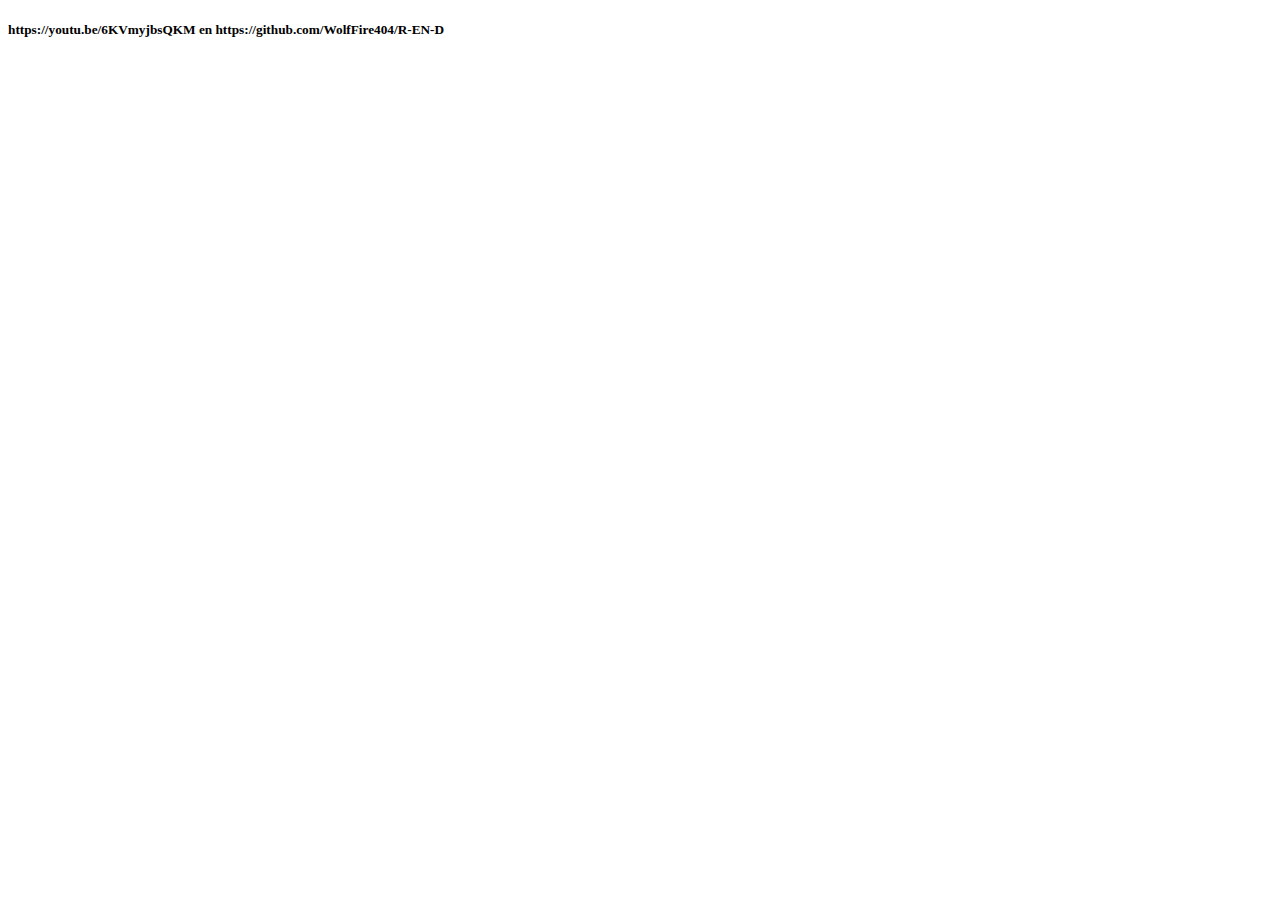
<file: Sct/Basis/index.html>
<!DOCTYPE html>
<html>

<head>
    <meta charset="utf-8">
    <title> Larson Scanner </title>
</head>

<body>
    <H5>https://youtu.be/6KVmyjbsQKM en https://github.com/WolfFire404/R-EN-D</H5>
</body>

</html>
</file>
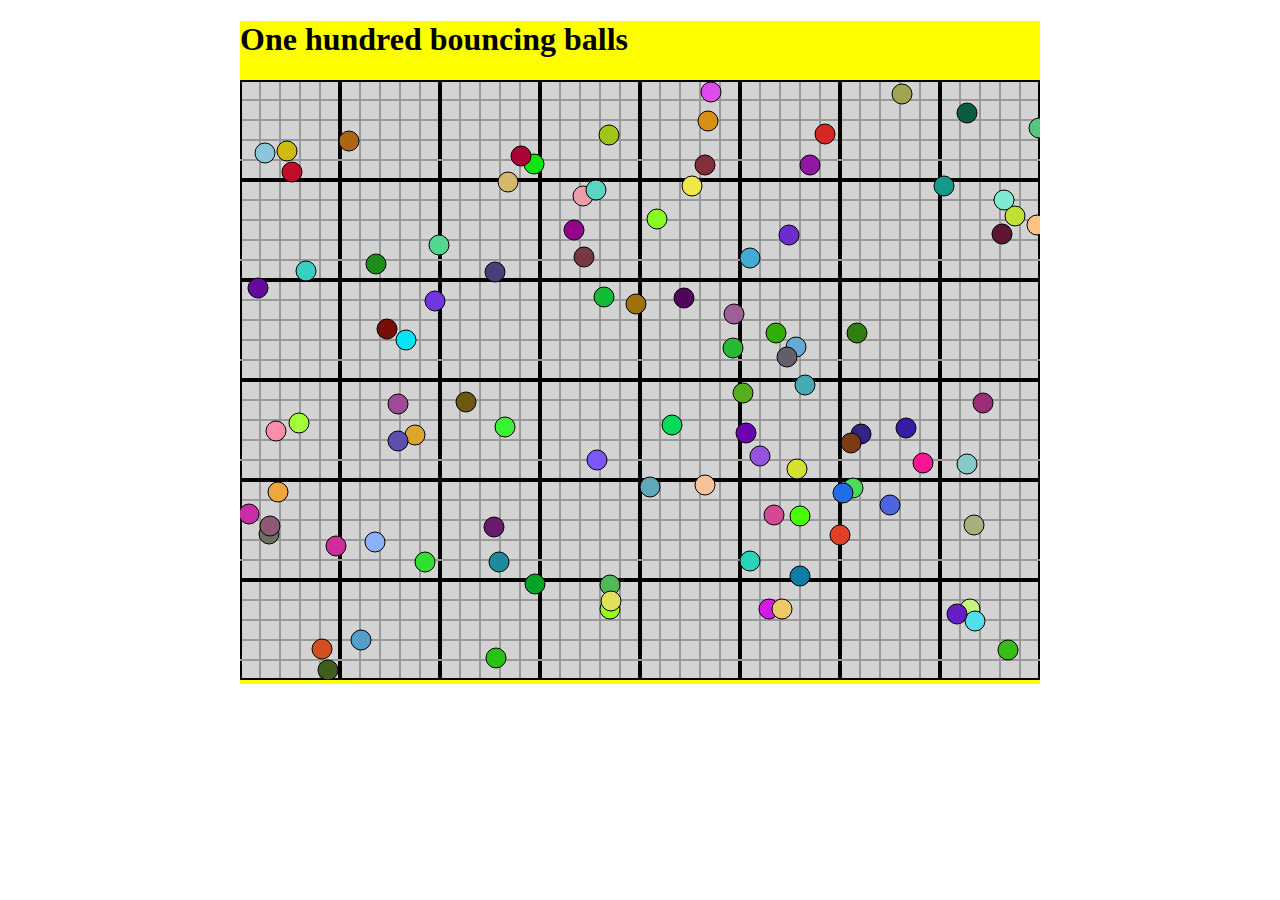
<file: Sct/Bouncing Ball/index.html>
<!DOCTYPE html>

<html>
    <head>
        <meta charset="utf-8">
        <title>100 bouncing balls</title>
        <link rel=stylesheet type="text/css" href="css/style.css">
    </head>
    
    <body>
        <div id="container">
            <h1>One hundred bouncing balls</h1>
            <canvas id="myCanvas" 
                    width="800" height="600">
            </canvas>
            
            <script type="text/javascript" src="js/main.js"></script>
        </div>
    </body>
</html>
</file>
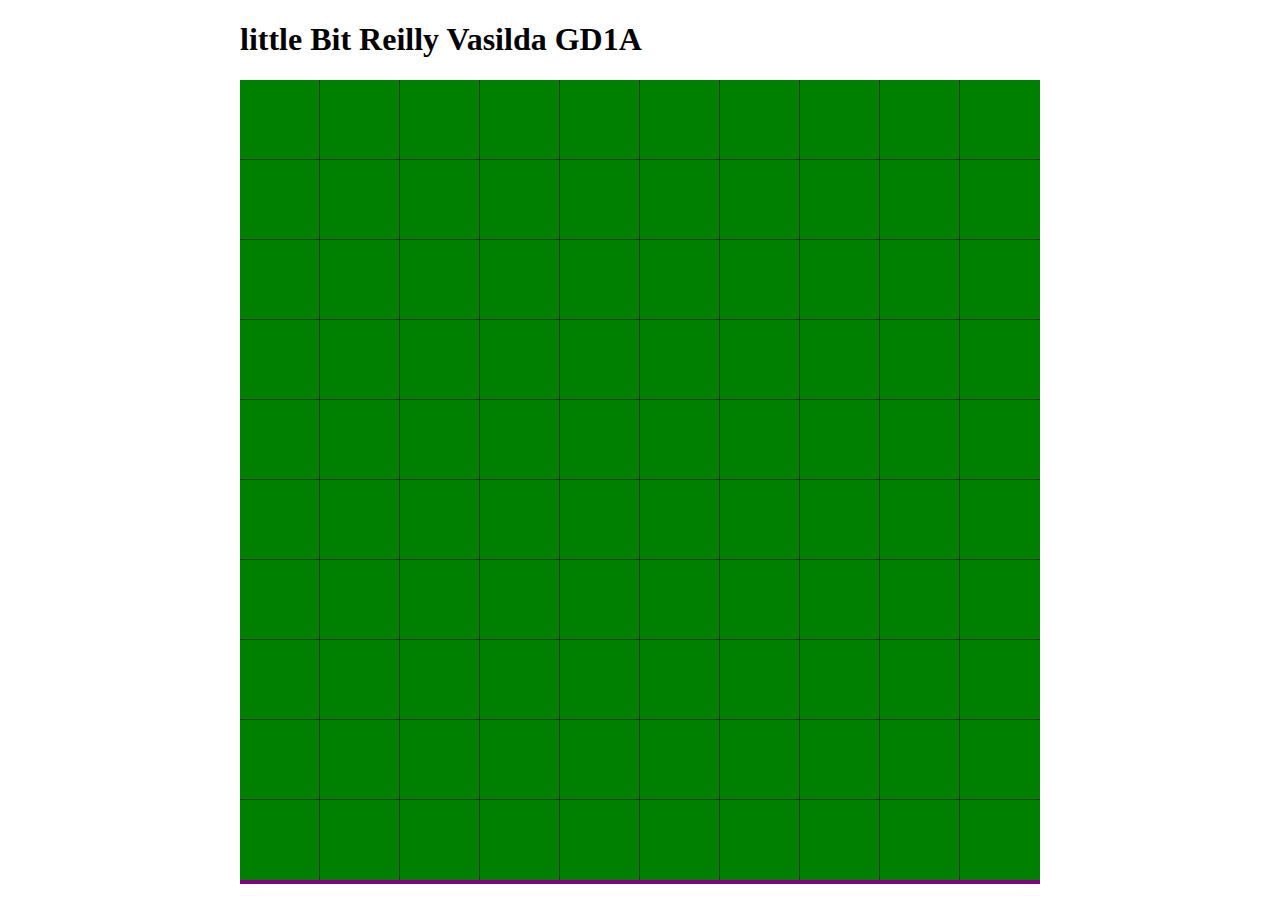
<file: Sct/Little bit/index.html>
<!DOCTYPE html>
<html>
  <head>
    <meta charset="utf-8">
    <link rel="stylesheet" type="text/css" href="style.css">
    <title>Little Bit</title>
  </head>
  <body>
    <h1>little Bit Reilly Vasilda GD1A</h1>
    <div id="container" >

      <canvas id="canvas" width="800" height="800"></canvas>
    </div>
    <script type="text/javascript" src="script.js"> </script>
  </body>
</html>
</file>
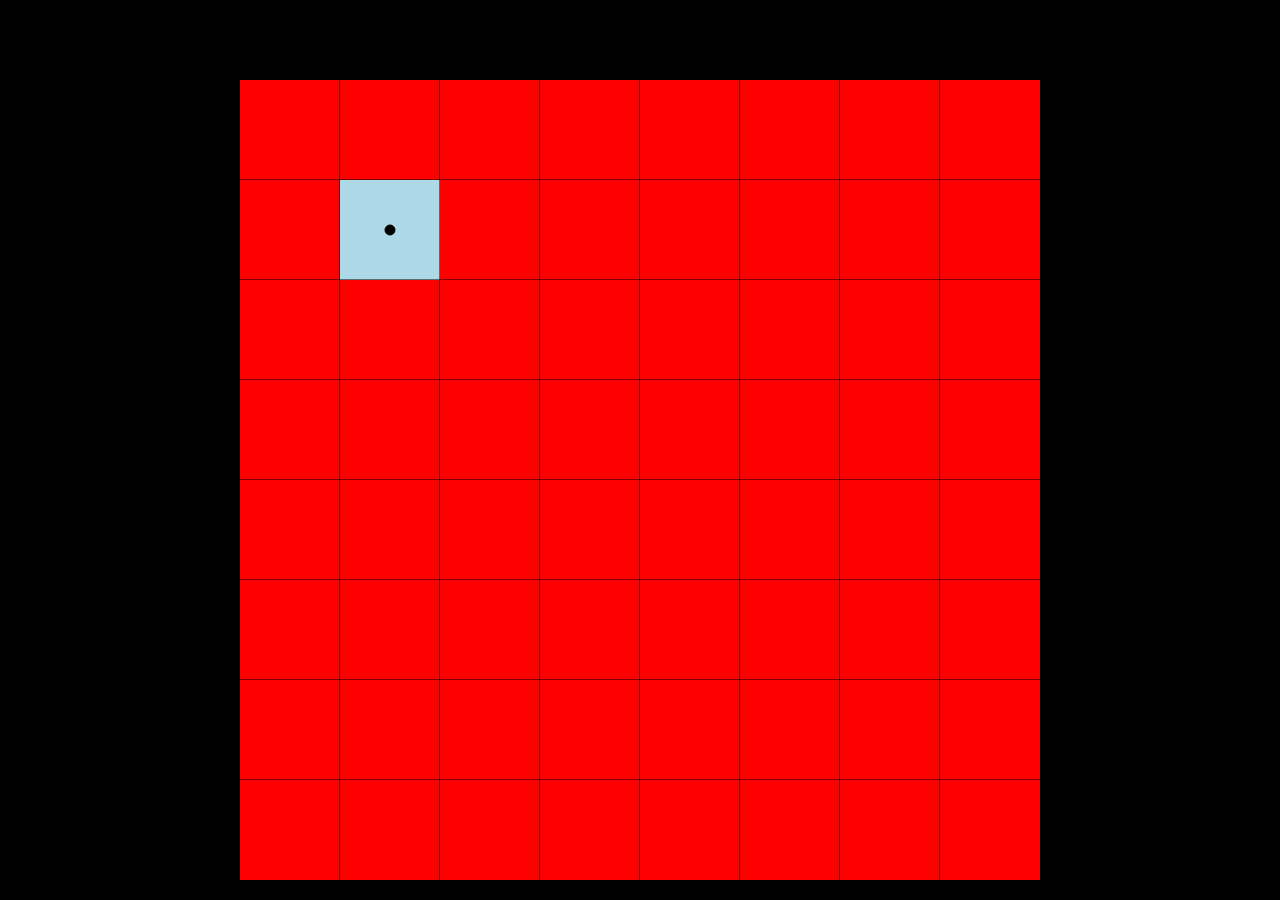
<file: Sct/WalkingBit/index.html>
<!DOCTYPE html>
<html>
  <head>
    <meta charset="utf-8">
    <link rel="stylesheet" type="text/css" href="style.css">
    <title>Walking Bit</title>
  </head>
  <body>
    <h1>Walking Bit Reilly Vasilda GD1A</h1>
    <div id="container" >

      <canvas id="canvas" width="800" height="800"></canvas>
    </div>
    <script type="text/javascript" src="script.js"> </script>
  </body>
</html>
</file>
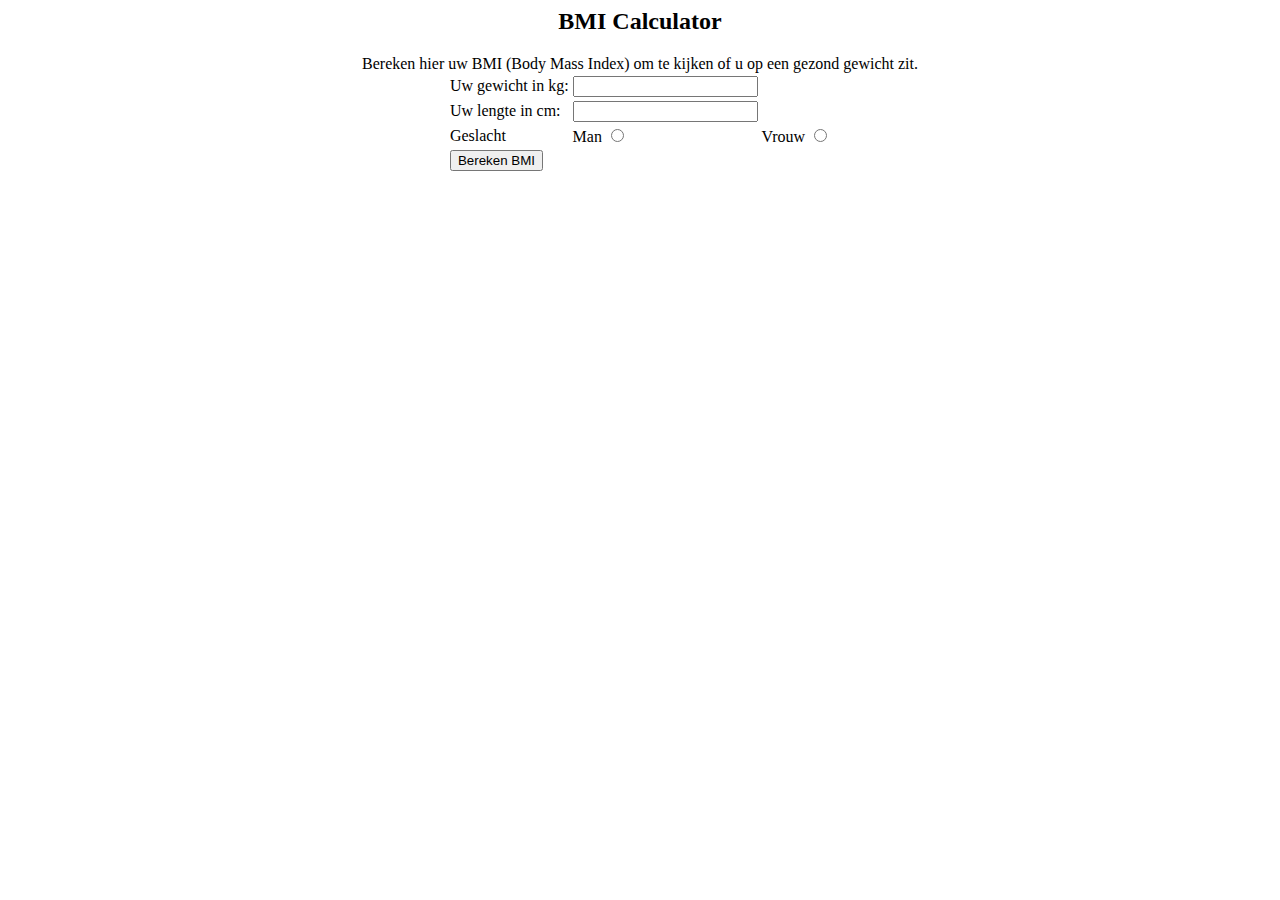
<file: BAE/Ed/ajaxbmi/index.html>
<!DOCTYPE HTML PUBLIC "-//W3C//DTD HTML 4.01 Transitional//EN">
<html>
<head>
    <meta http-equiv="Content-Type" content="text/html; charset=UTF-8">
    <title>BMI Calculator</title>
</head>
<body>
<div align="center">
    <h2>
        BMI Calculator<br/>
    </h2>
    Bereken hier uw BMI (Body Mass Index) om te kijken of u op een gezond gewicht zit.<br/>
    <div>
        <table>
            <tr>
                <td>
                    Uw gewicht in kg:
                </td>
                <td>
                    <input id="gewicht" type="int" name="gewicht"/>
                </td>
            </tr>
            <tr>
                <td>
                    Uw lengte in cm:
                </td>
                <td>
                    <input id="lengte" type="int" name="lengte"/>
                </td>
            </tr>
            <tr>
                <td>Geslacht</td>
                <td> Man <input type="radio" name="geslacht"></td>
                <td> Vrouw <input type="radio" name="geslacht"></td>
            </tr>
            <tr>
                <td>
                    <input id="submit" type="button" name="submit" value="Bereken BMI"/>
                </td>
            </tr>
        </table>
    </div>
</div>
    
    <p id="ok"></p>
    
</body>
</html>

<script>

    let p = document.getElementById("submit");
    p.onclick = ajax;

    function ajax() 
    {
        let xmlRequest = new XMLHttpRequest();
        xmlRequest.open("post", "bmi.php", true);
        let gewicht = document.getElementById("gewicht").value;
        let lengte = document.getElementById("lengte").value;
        xmlRequest.setRequestHeader("Content-type", "application/x-www-form-urlencoded");
        xmlRequest.onreadystatechange = function() {
            let ok = document.getElementById("ok");
            ok.innerHTML = this.responseText;
        }
        
        xmlRequest.send("gewicht={0}&lengte={1}".replace("{0}", gewicht)
                                                        .replace("{1}", lengte));
    }
</script>
</file>
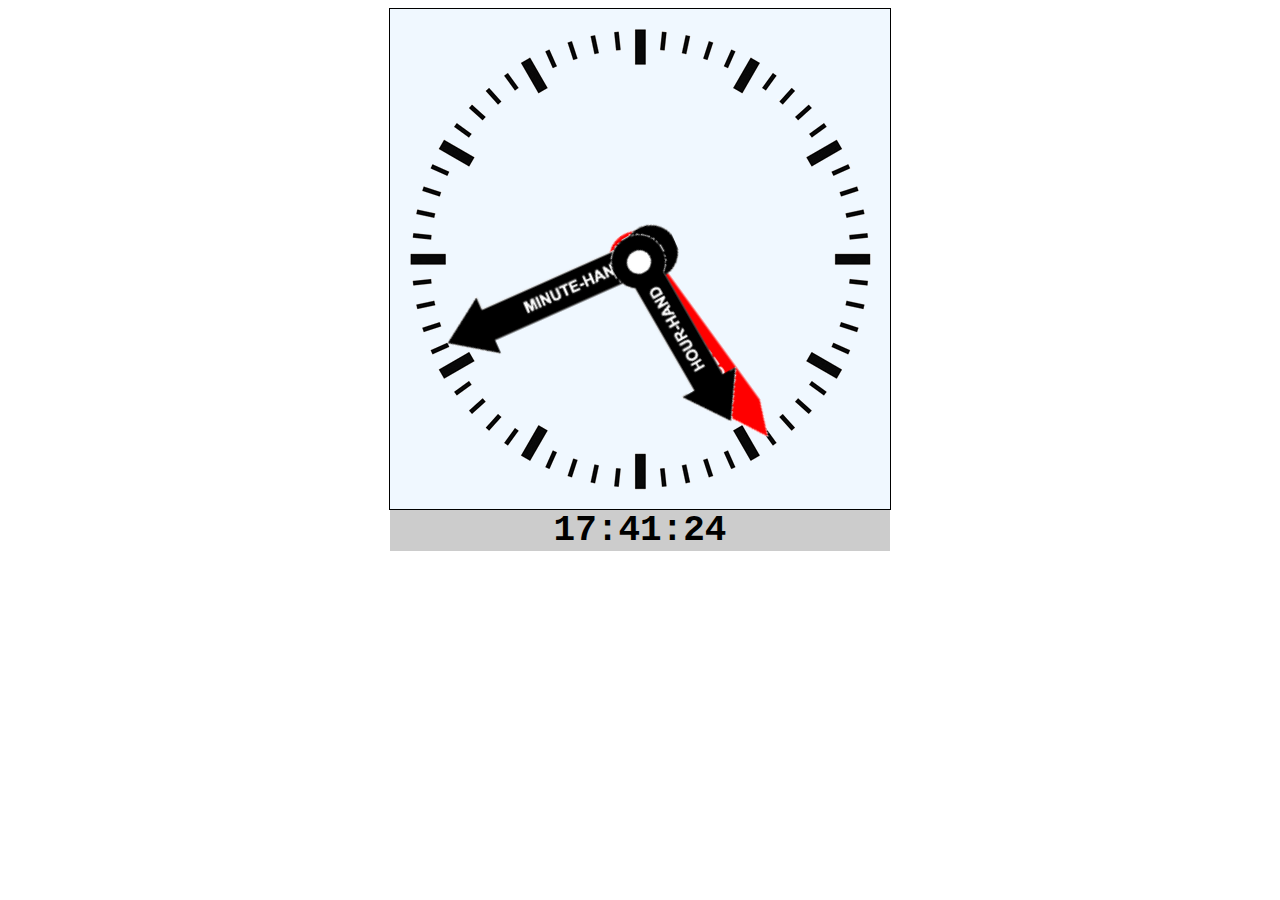
<file: Sct/Inhalen/analogclock/index.html>
<!DOCTYPE HTML>
<html>

<head>
	<title>Reilly Vasilda Klok</title>
	<link rel="stylesheet" type="text/css" href="style.css">
</head>

<body>
	<div id="container">
		<canvas id="canvas" width="500" height="500"></canvas>
		<div id="myTime">...</div>
	</div>
</body>
</html>

<script src="script.js"></script>
</file>
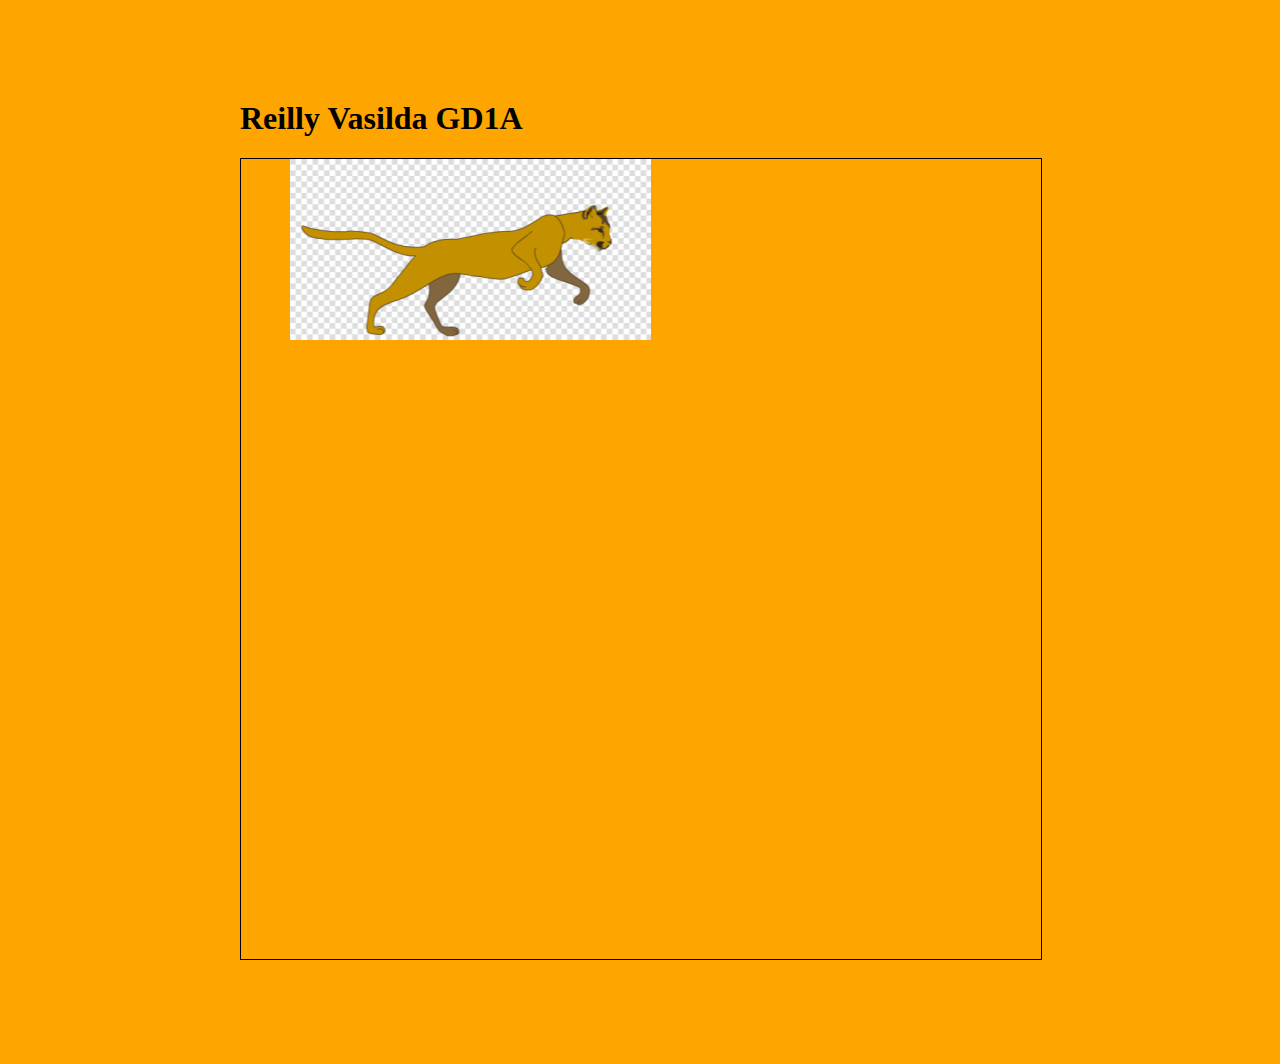
<file: Sct/Inhalen/Animation/index.html>
<!DOCTYPE html>
<html>
  <head>
    <link rel="stylesheet" href="style.css">
    <meta charset="utf-8">
    <title>tile stamper</title>
  </head>
  <body>
    <div id="container">
      <h1>Reilly Vasilda GD1A</h1>
      <canvas id="canvas" width="800" height="800"></canvas>
    </div>
    <script src="script.js"></script>
  </body>
</html>
</file>
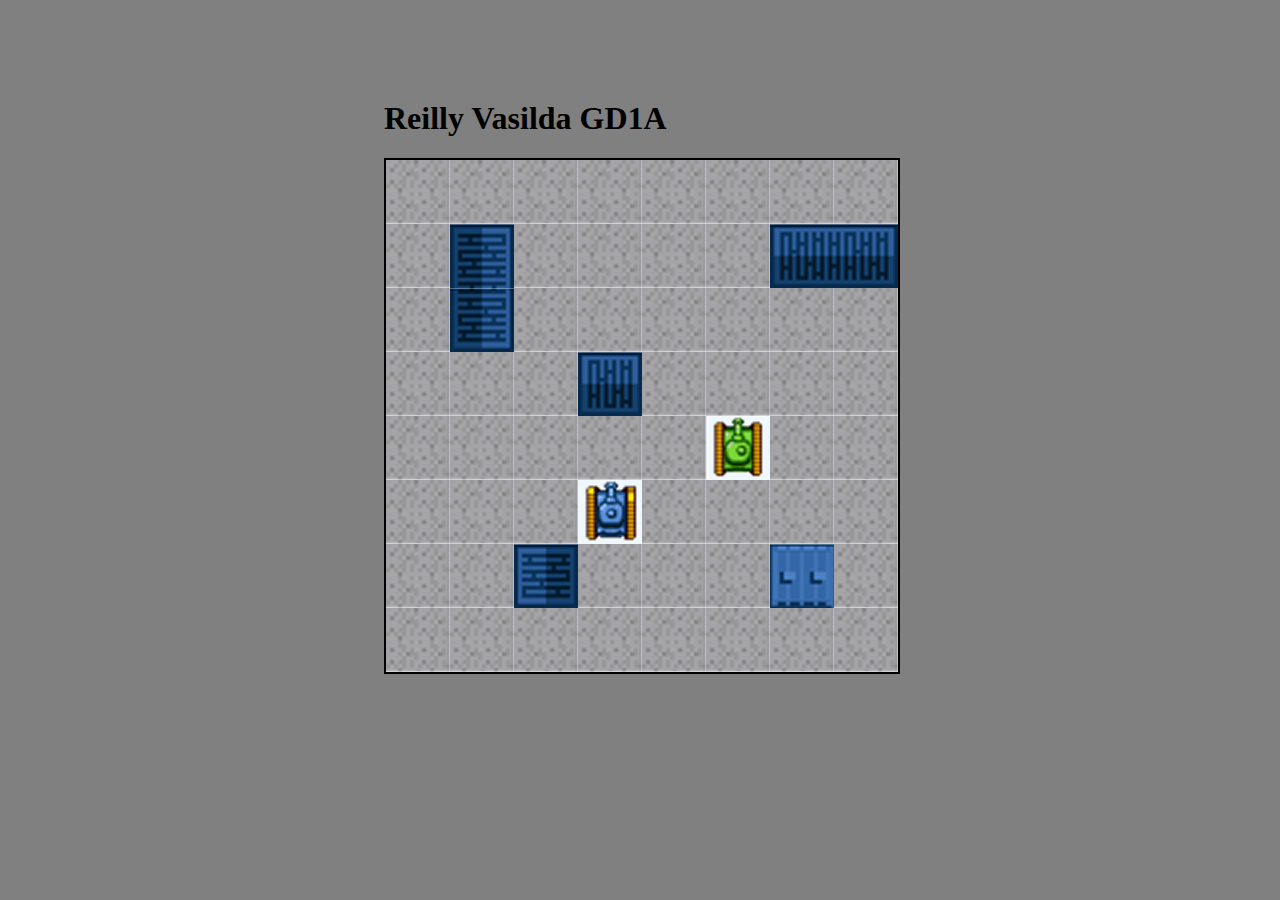
<file: Sct/Inhalen/tank/index.html>
<!DOCTYPE html>
<html>
  <head>
    <link rel="stylesheet" href="style.css">
    <meta charset="utf-8">
    <title>tile stamper</title>
  </head>
  <body>
    <div id="container">
      <h1>Reilly Vasilda GD1A</h1>
      <canvas id="canvas" width="512" height="512"></canvas>
    </div>
    <script src="script.js"></script>
  </body>
</html>
</file>
<file: Sct/Bouncing Ball/css/style.css>
#container {
    width:800px;
    background-color:yellow;
    margin: 0 auto;
}

#myCanvas {
    background: url("../img/grid.png") repeat;
    background-color:lightgray;
}
</file>
<file: Sct/Little bit/style.css>
#container{
  background-color: purple;
}

body{
  width: 800px;
margin: auto;
}
</file>
<file: Sct/WalkingBit/style.css>
body{
    background-color: black;
}

#container{
    width: 800px;
    margin:auto;
}

#canvas{
    background-color: aliceblue;
}
</file>
<file: Sct/Inhalen/analogclock/style.css>
h1{
	text-align:center;
}

canvas{
	display:block;
	margin:auto;
	border:1px #000 solid;
	background-color:aliceblue;
}

#myTime{
	width:500px;
	background-color:#CCCCCC;
	display:block;
	margin:auto;
	font-size:36px;
	text-align:center;
	font-family:"Courier New", Courier, monospace;
	font-weight:700;
}
</file>
<file: Sct/Inhalen/Animation/style.css>
body {
  background-color: orange;
}

#container{
  width: 800px;
  margin: 100px auto;
}

#canvas{
  border: 1px solid black;
}
</file>
<file: Sct/Inhalen/tank/style.css>
body {
  background-color: gray;
}

#container{
  width: 512px;
  margin: 100px auto;
}

#canvas{
  background-color: aliceblue;
  border: 2px solid black;
}
</file>
